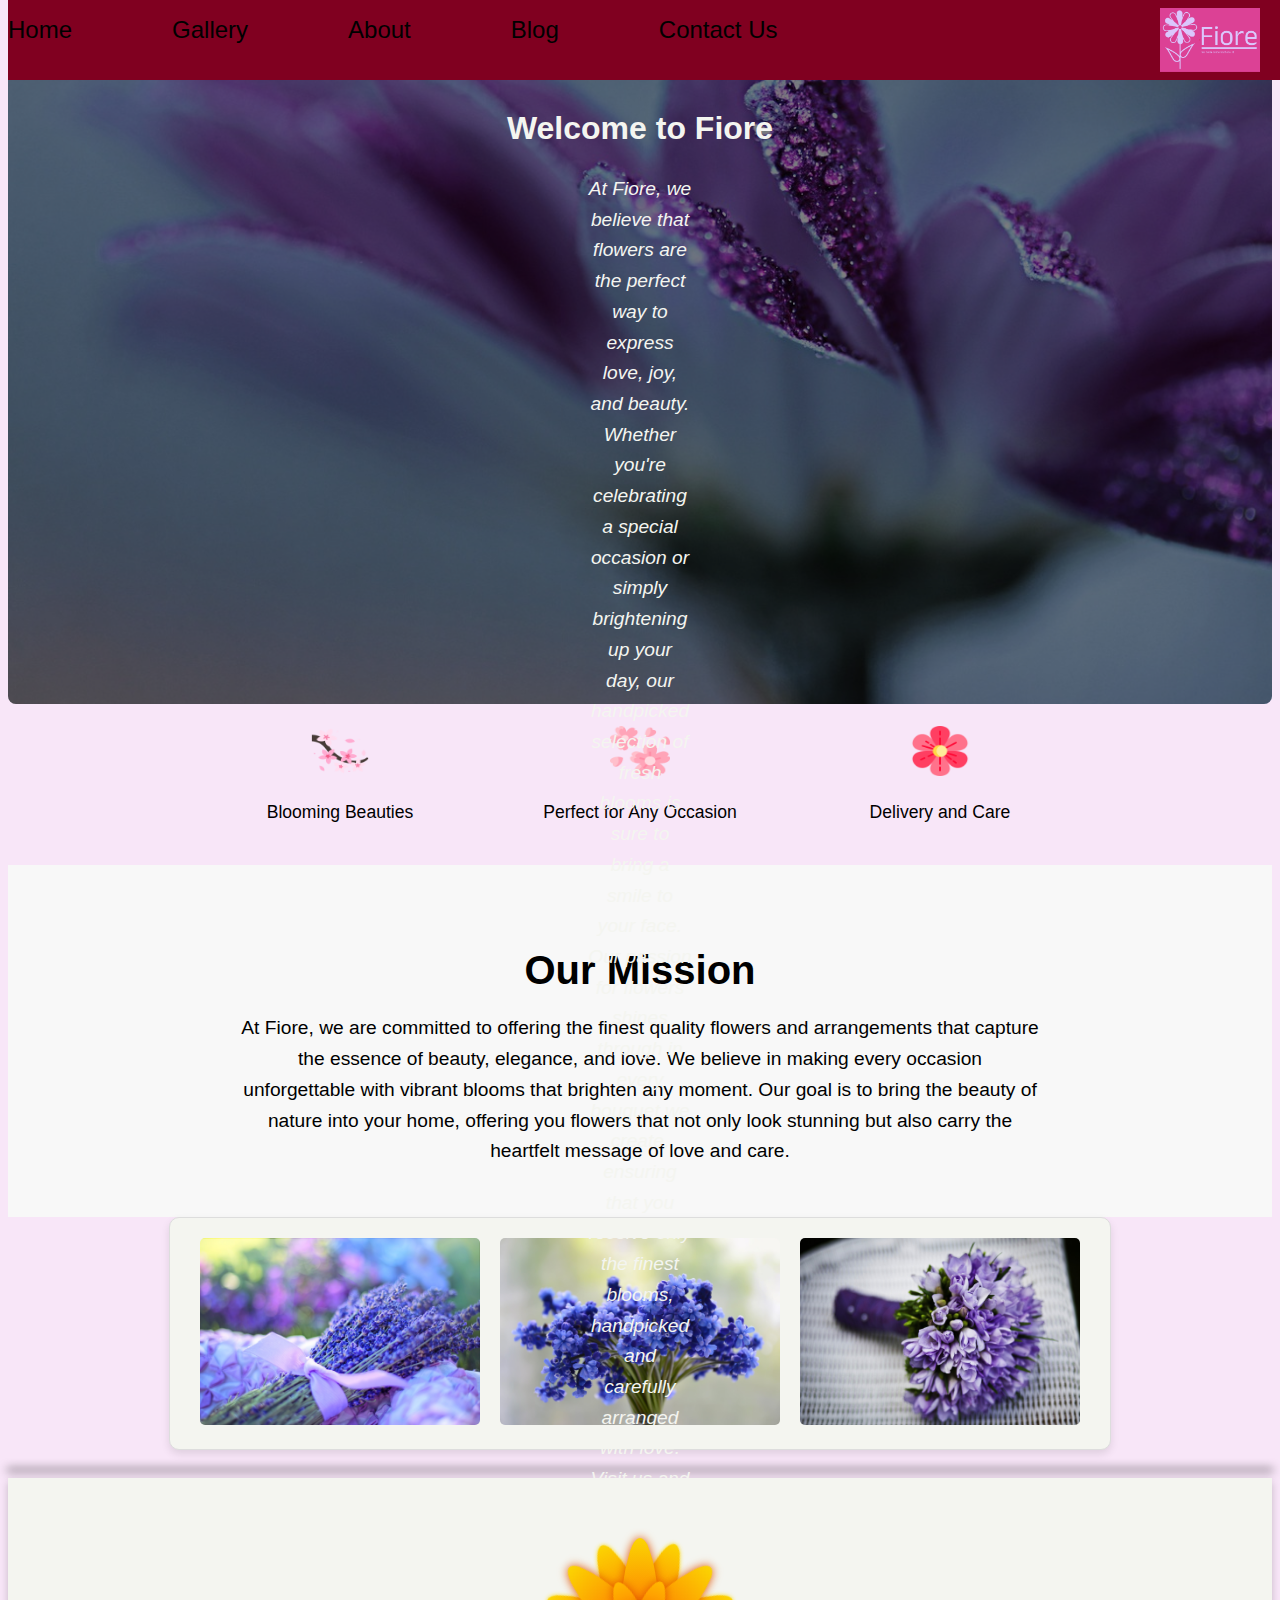
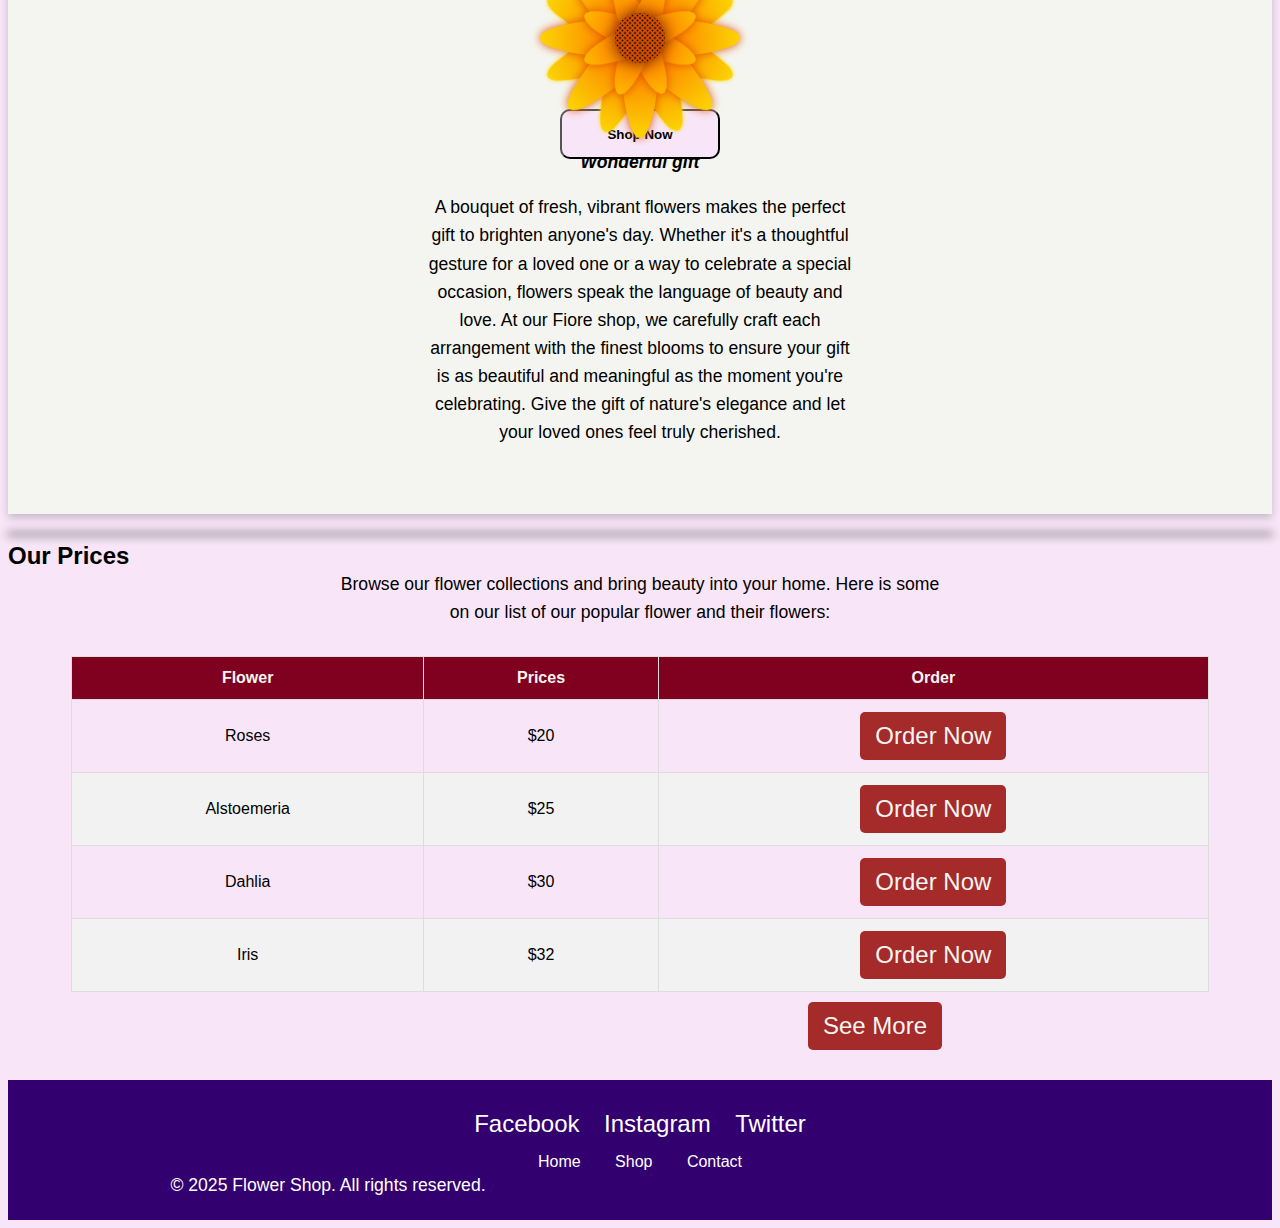
<file: index.html>
<!DOCTYPE html>
<html lang="en">
<head>
    <meta charset="UTF-8">
    <meta name="viewport" content="width=device-width, initial-scale=1.0">
    <link rel="stylesheet" href="./css/style.css">
    <title>Fiore</title>
</head>
<body>
   
    <header>
        <img class ="logo" src="logo.png" alt="Fiore Logo">
        
        <nav>
           <ul>
              <li><a href="index.html">Home</a></li>
              <li><a href="./main/Gallery.html">Gallery</a></li>
              <li><a href="./main/About.html">About</a></li>
              <li><a href="./main/Blog.html">Blog</a></li>
              <li><a href="./main/Contact.html">Contact Us</a></li>
           </ul>
        </nav>
    </header>
    <main class="home">
    <section class="welcome">
       <div class="welcome-text"> <h2>Welcome to Fiore</h2>
        <p class="welcome-paragraph">At Fiore, we believe that flowers are the perfect way to express love, joy, and beauty. Whether you're celebrating a special occasion or simply brightening up your day, our handpicked selection of fresh blooms is sure to bring a smile to your face. Our passion for flowers shines through in every bouquet we create, ensuring that you receive only the finest blooms, handpicked and carefully arranged with love. Visit us and let us help you bring the beauty of nature into your life!</p>
        <button class="shop">Shop Now</button>
    </div>
    </section>

    <section class="flex-container">
        <div class="flower_1">
            <img src="./images/cherry-blossom.png" alt="cherry-blossom">
            <p>Blooming Beauties</p>
        </div>
        <div class="flower_2">
            <img src="./images/sakura.png" alt="sakura">
            <p>Perfect for Any Occasion</p>
        </div>
        <div class="flower_3">
            <img src="./images/flower.png" alt="flower">
            <p>Delivery and Care</p>
        </div>
    </section>
    
    <section class="mission">
        <h2>Our Mission</h2>
        <p>At Fiore, we are committed to offering the finest quality flowers and arrangements that capture the essence of beauty, elegance, and love. We believe in making every occasion unforgettable with vibrant blooms that brighten any moment. Our goal is to bring the beauty of nature into your home, offering you flowers that not only look stunning but also carry the heartfelt message of love and care.</p>
    </section>

    <section class="wonderful-gift">
        <div class="photo-card">
            <div class="left-side">
                <img class="purple" src="images/lavenders-2482374_1280.jpg" alt="purple bouquet">
            </div>
            <div class="middle-side">
                <img class="purple" src="images/flowers-3453729_1280.jpg" alt="purple bouquet">
            </div>
            <div class="right-side">
                <img class="purple" src="images/bouquet-168831_1280.jpg" alt="purple bouquet">
            </div>
        </div>
    </section>
    
    <hr>
    <section class="wonderful-gifts-section">
        <div class="flower">
            <div class="mid"></div>
            <div class="Petal1 p1"></div>
            <div class="Petal1 p2"></div>
            <div class="Petal1 p3"></div>
            <div class="Petal1 p4"></div>
            <div class="Petal2 p1"></div>
            <div class="Petal2 p2"></div>
            <div class="Petal2 p3"></div>
            <div class="Petal2 p4"></div>
            <div class="Petal3 p1"></div>
            <div class="Petal3 p2"></div>
            <div class="Petal3 p3"></div>
            <div class="Petal3 p4"></div>
        </div>
        <div class="wonder-ful">
            <h3 class="wonderful-gifts-header"><span style="font-style: italic;">Wonderful gift</span></h3>
            <p class="wonderful-gifts-par">A bouquet of fresh, vibrant flowers makes the perfect gift to brighten anyone's day. Whether it's a thoughtful gesture for a loved one or a way to celebrate a special occasion, flowers speak the language of beauty and love. At our Fiore shop, we carefully craft each arrangement with the finest blooms to ensure your gift is as beautiful and meaningful as the moment you're celebrating. Give the gift of nature's elegance and let your loved ones feel truly cherished.</p> 
        </div>
    </section>
    <hr> 
    <section class="Prices">
        <h2 id="prices-header">Our Prices</h2>
        <p class="prices-paragragh">Browse our flower collections and bring beauty into your home. Here is some on our list of our popular flower and their flowers: </p>
        <table>
            <thead>
                <tr><th>Flower</th><th>Prices</th><th>Order</th></tr>
            </thead>
            <tbody>
                <tr>
                    <td>Roses</td><td>$20</td>
                    <td><a href="#" class="button">Order Now</a></td>
                </tr>
                <tr>
                    <td>Alstoemeria</td><td>$25</td>
                    <td><a href="#" class="button">Order Now</a></td>
                </tr>
                <tr>
                    <td>Dahlia</td><td>$30</td>
                    <td><a href="#" class="button">Order Now</a></td>
                </tr>
                <tr>
                    <td>Iris</td><td>$32</td>
                    <td><a href="#" class="button">Order Now</a></td>
                </tr>
            </tbody>
        </table>
        <a href="#" class="button see-more" margin-left="">See More</a>
    </section>
   </main>
   <footer>  
    <div class="social-links">
        <a href="#" target="_blank">Facebook</a>
        <a href="#" target="_blank">Instagram</a>
        <a href="#" target="_blank">Twitter</a>
    </div>
    <div class="footer-nav">
        <a href="#">Home</a>
        <a href="#">Shop</a>
        <a href="#">Contact</a>
    </div>
    <p>&copy; 2025 Flower Shop. All rights reserved.</p>
</footer>
</body>
</html>
</file>
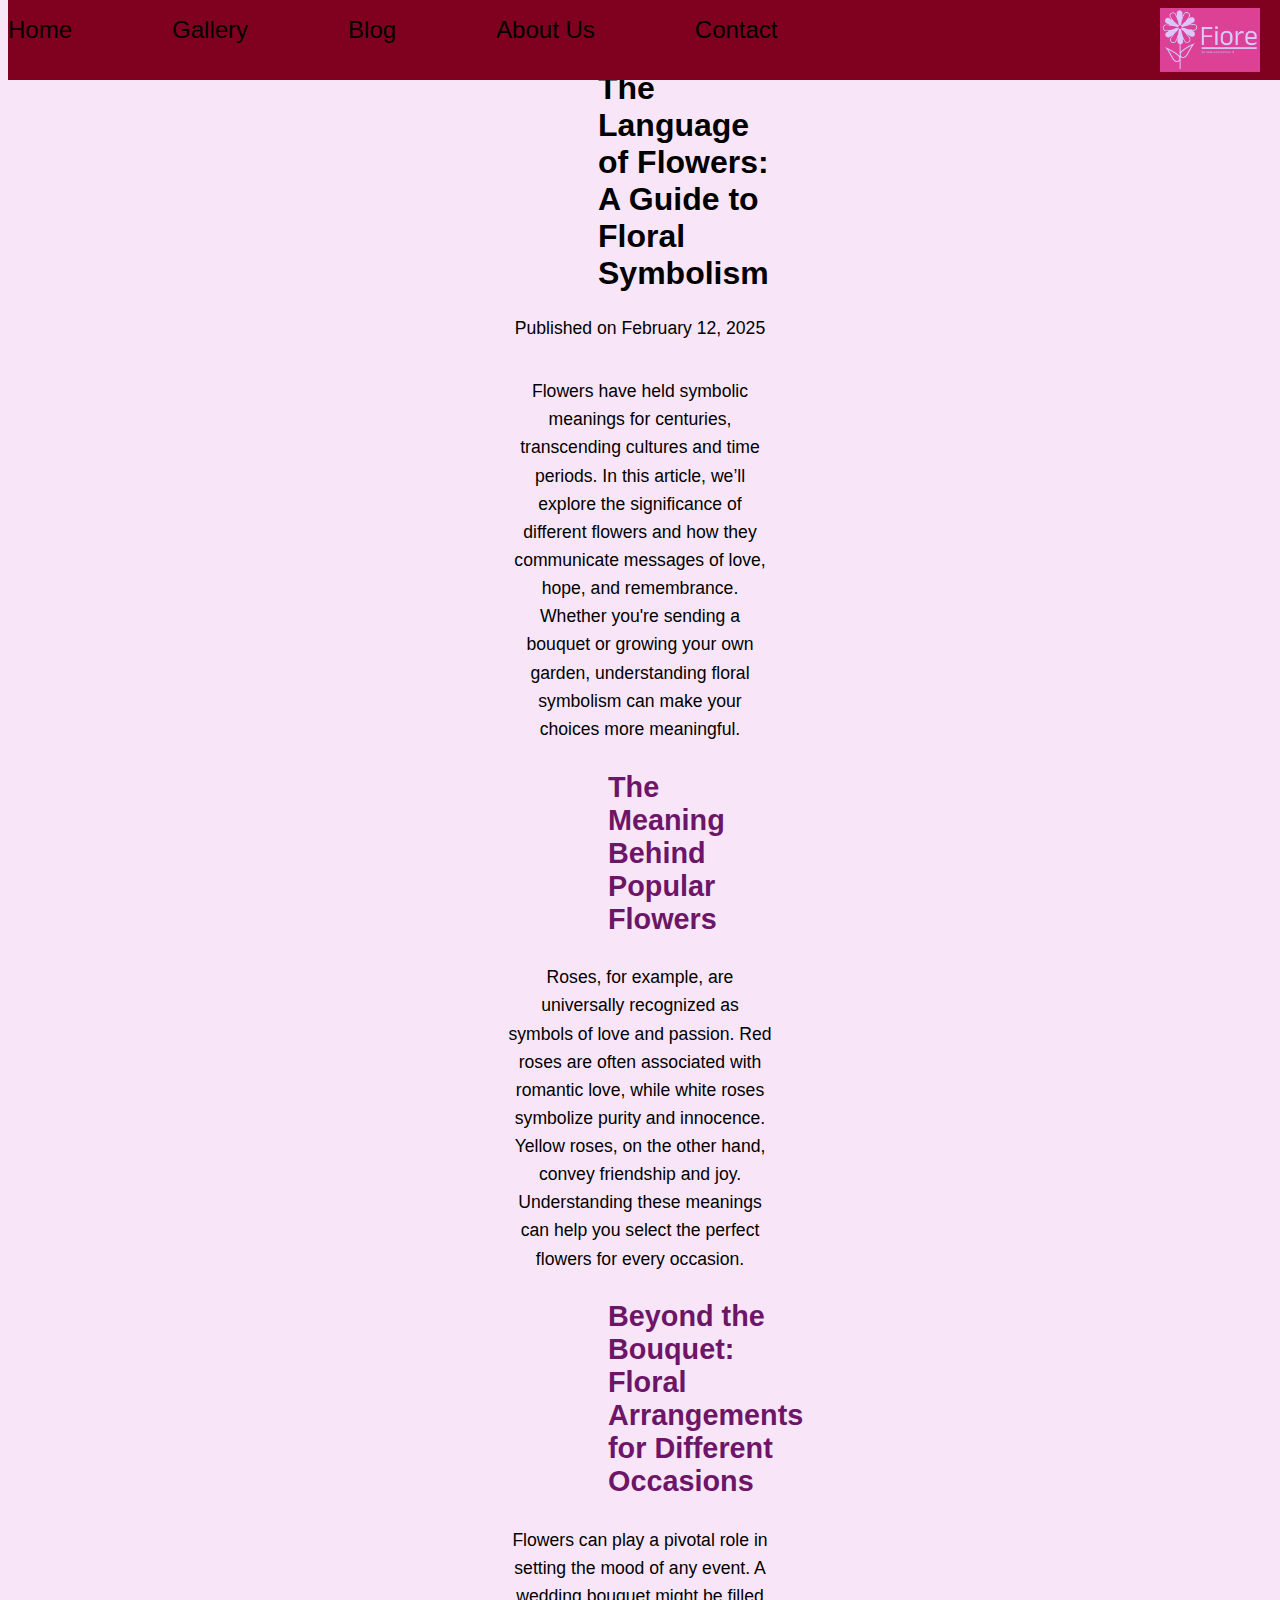
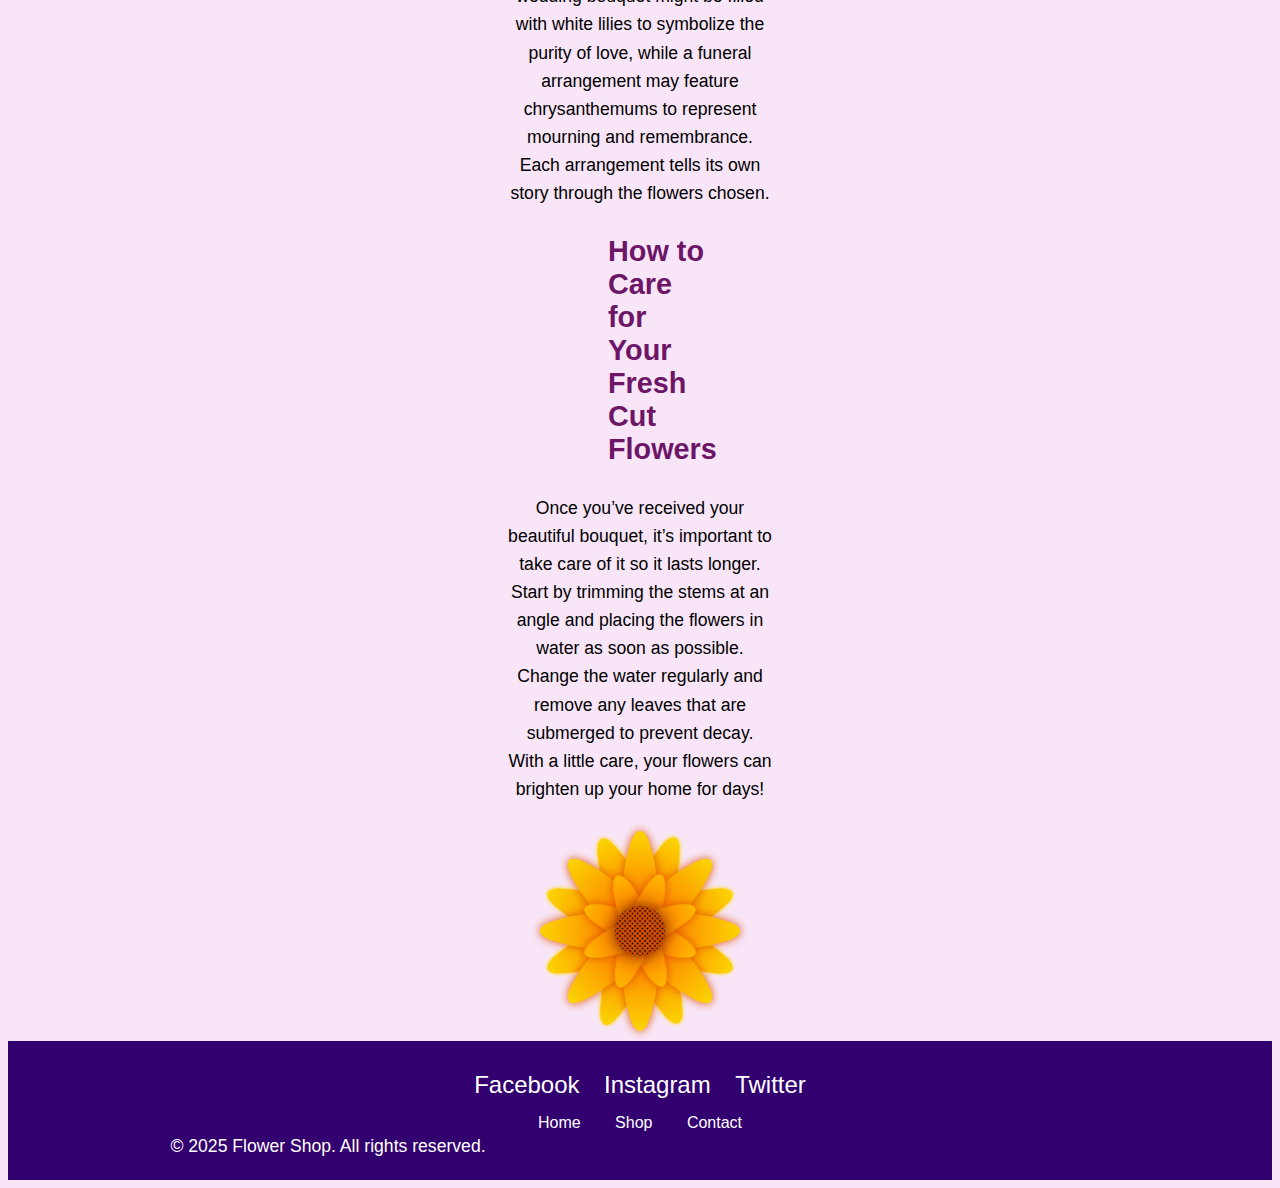
<file: main/Blog.html>
<html lang="en">
<head>
    <meta charset="UTF-8">
    <meta name="viewport" content="width=device-width, initial-scale=1.0">
    <title>Flower Shop Blog</title>
   
    <link rel="stylesheet" href="../css/style.css">
</head>
<body>
    <header>
        <img class ="logo"  src="../logo.png" alt="Fiore Flower Shop Logo">
        <nav>
            <ul>
                <li><a href="../index.html">Home</a></li>
                <li><a href="Gallery.html">Gallery</a></li>
                <li><a href="Blog.html">Blog</a></li>
                <li><a href="About.html">About Us</a></li>
                <li><a href="Contact.html">Contact</a></li>
             </ul>
        </nav>
    </header>
    <main class="Article">
        <div class="container">
            <article>
                <header>
                  
                    </div>
                    <h1 class="blog-header">The Language of Flowers: A Guide to Floral Symbolism</h1>
                    <p class="date">Published on February 12, 2025</p>
                </header>
                <section class="content">

                    <p>
                        Flowers have held symbolic meanings for centuries, transcending cultures and time periods. In this article, we’ll explore the significance of different flowers and how they communicate messages of love, hope, and remembrance. Whether you're sending a bouquet or growing your own garden, understanding floral symbolism can make your choices more meaningful.
                    </p>
                    <h2 class="article-sub">The Meaning Behind Popular Flowers</h2>
                    <p>
                        Roses, for example, are universally recognized as symbols of love and passion. Red roses are often associated with romantic love, while white roses symbolize purity and innocence. Yellow roses, on the other hand, convey friendship and joy. Understanding these meanings can help you select the perfect flowers for every occasion.
                    </p>
                    <h2 class="article-sub">Beyond the Bouquet: Floral Arrangements for Different Occasions</h2>
                    <p>
                        Flowers can play a pivotal role in setting the mood of any event. A wedding bouquet might be filled with white lilies to symbolize the purity of love, while a funeral arrangement may feature chrysanthemums to represent mourning and remembrance. Each arrangement tells its own story through the flowers chosen.
                    </p>
                    <h2 class="article-sub">How to Care for Your Fresh Cut Flowers</h2>
                    <p>
                        Once you’ve received your beautiful bouquet, it’s important to take care of it so it lasts longer. Start by trimming the stems at an angle and placing the flowers in water as soon as possible. Change the water regularly and remove any leaves that are submerged to prevent decay. With a little care, your flowers can brighten up your home for days!
                    </p>
                </section>
                <section class="left"> 
                    <div class="flower">
                        <div class="mid">
                        </div>
                        <div class="Petal1 p1">
                        </div>
                        <div class="Petal1 p2">
                        </div>
                        <div class="Petal1 p3">
                        </div>
                        <div class="Petal1 p4">
                        </div>
                        <div class="Petal2 p1">
                        </div>
                        <div class="Petal2 p2">
                        </div>
                        <div class="Petal2 p3">
                        </div>
                        <div class="Petal2 p4">
                        </div>
                        <div class="Petal3 p1">
                        </div>
                        <div class="Petal3 p2">
                        </div>
                        <div class="Petal3 p3">
                        </div>
                        <div class="Petal3 p4">
                        </div>
                      </div>
            </article>
        </div>
    </main>
    <footer>  
        <div class="social-links">
            <a href="#" target="_blank">Facebook</a>
            <a href="#" target="_blank">Instagram</a>
            <a href="#" target="_blank">Twitter</a>
        </div>
        <div class="footer-nav">
            <a href="#">Home</a>
            <a href="#">Shop</a>
            <a href="#">Contact</a>
        </div>
        <p>&copy; 2025 Flower Shop. All rights reserved.</p>
    </footer>
</body>
</html>
</file>
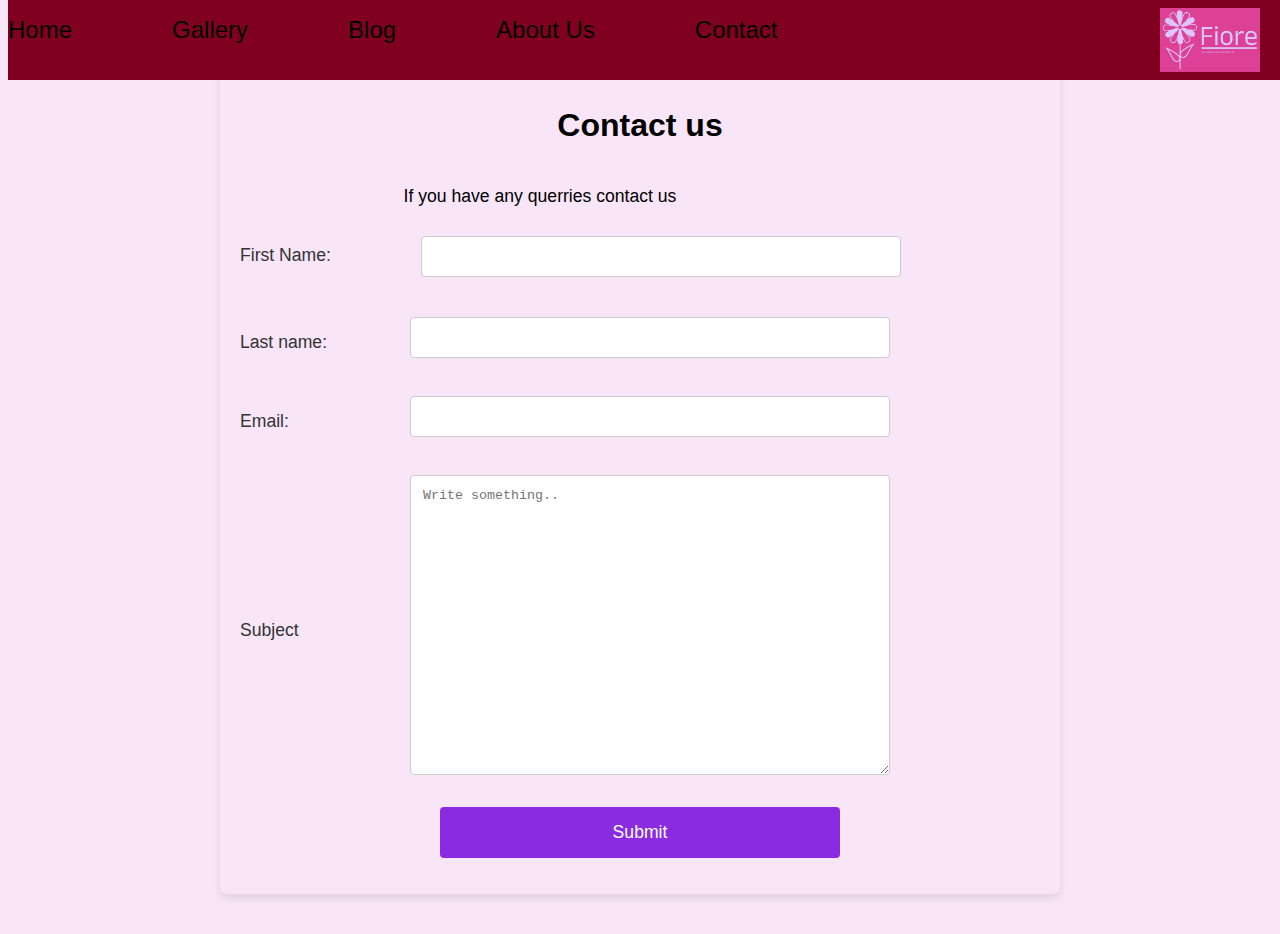
<file: main/Contact.html>
<html lang="en">
<head>
    <meta charset="UTF-8">
    <meta name="viewport" content="width=device-width, initial-scale=1.0">
    <link rel="stylesheet" href="../css/style.css">
    <title>Contact Us</title>
</head>
<body>
    <header>
        <img class ="logo"src="../logo.png" alt="Fiore Flower Shop Logo">
        <nav>
           <ul>
              <li><a href="../index.html">Home</a></li>
              <li><a href="Gallery.html">Gallery</a></li>
              <li><a href="Blog.html">Blog</a></li>
              <li><a href="About.html">About Us</a></li>
              <li><a href="Contact.html">Contact</a></li>
           </ul>
        </nav>
    </header>
    <main class="contact">
        <h1>Contact us</h1>
        <p>If you have any querries contact us</p>
        <form >
           <div class="form-goup"> 
            <label for="fname">First Name: </label>
            <input type="text" id="fname" name="fname"  required><br><br>
        </div>
            <div class="form-group">
                <label for="lname">Last name:</label>
  <input type="text" id="lname" name="lname" required><br><br>
            </div>
  <div class="form-group">
    <label for="email">Email:</label>
  <input type="email" id="email" name="email"><br><br>
  
  </div>
 <div class="form-group"> <label for="subject">Subject</label>
    <textarea id="subject" name="subject" placeholder="Write something.." style="height:300px"></textarea></div>

  <input type="submit" value="Submit">
        </form>
    </main>
</body>
</html>
</file>
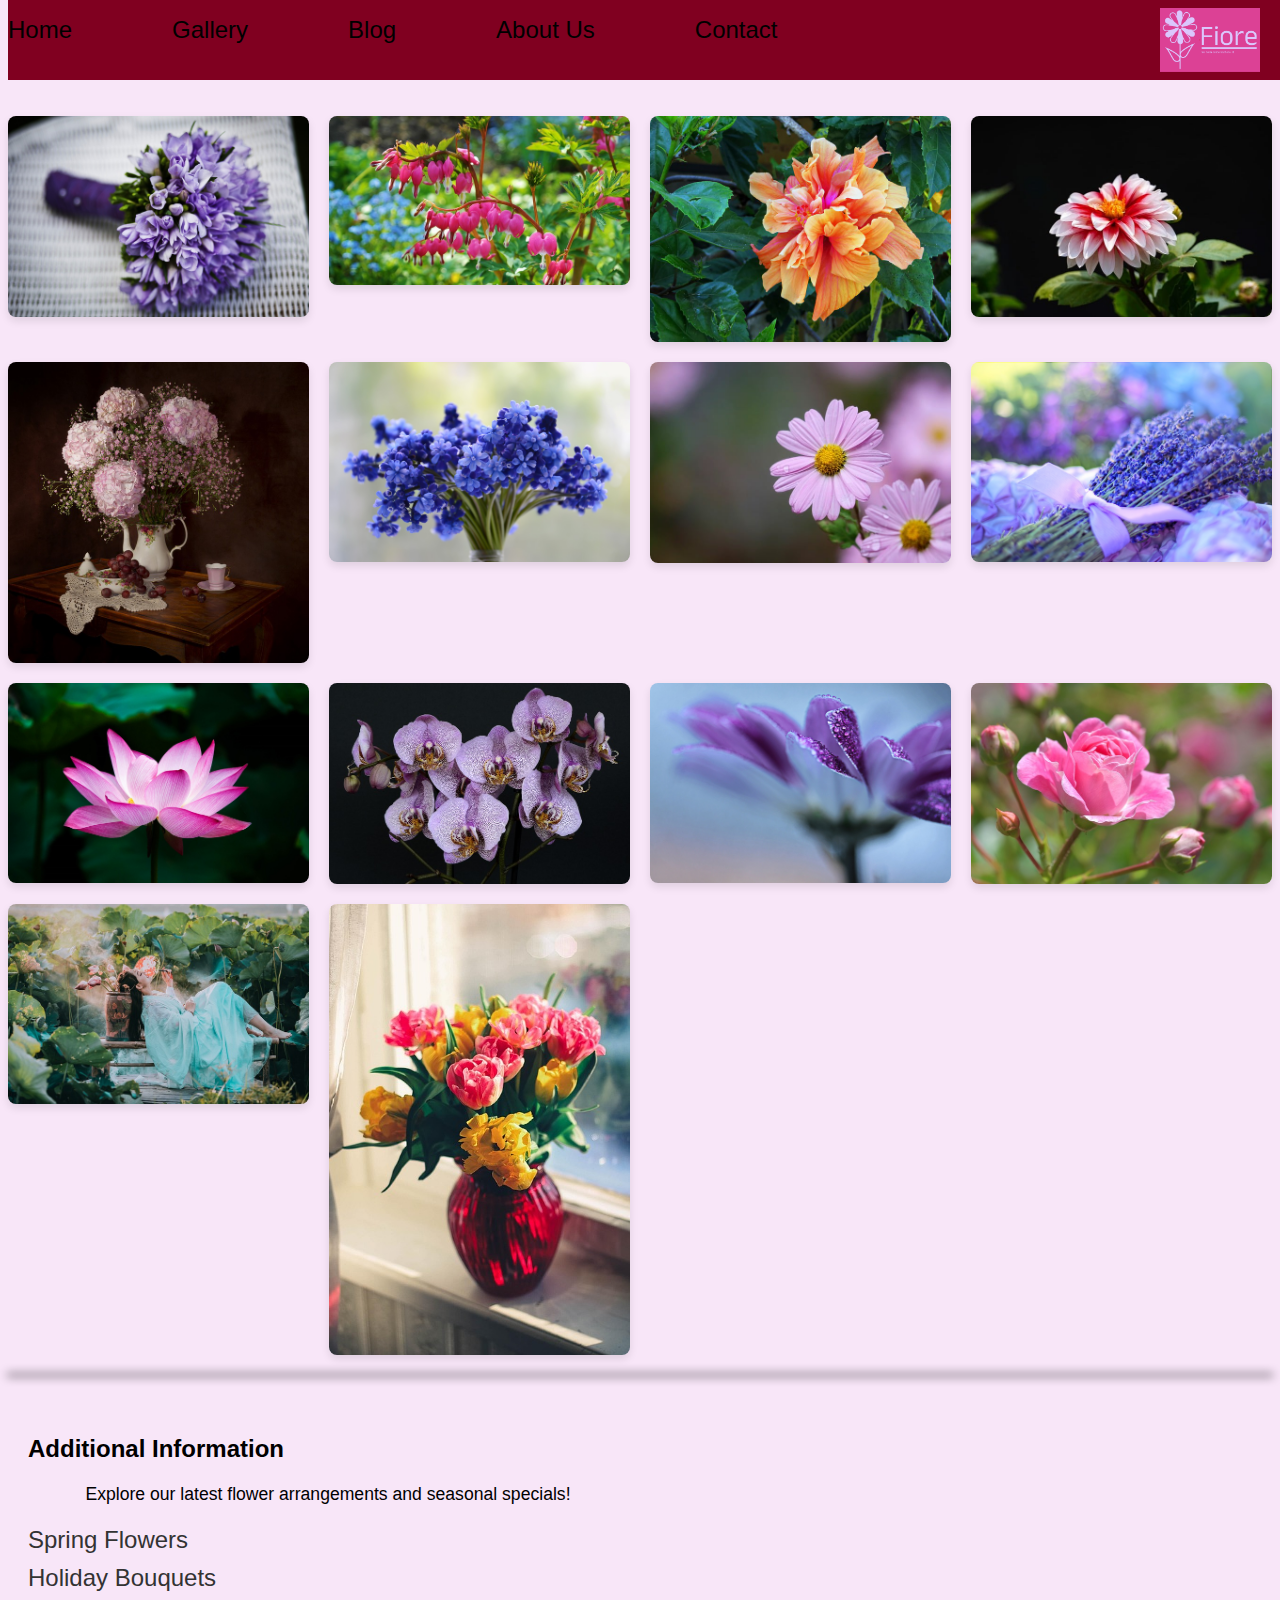
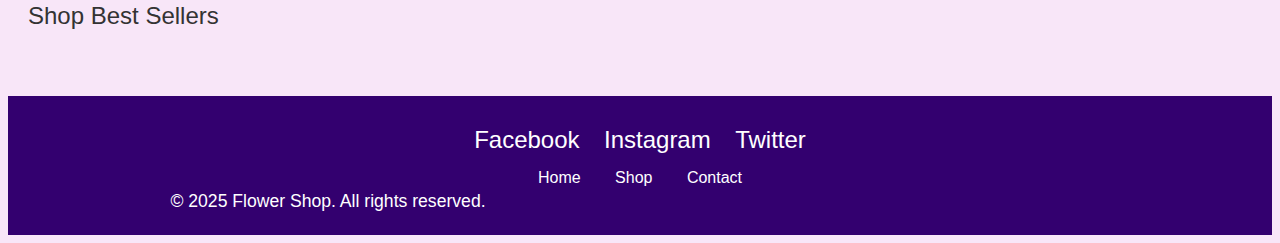
<file: main/Gallery.html>
<html lang="en">
<head>
    <meta charset="UTF-8">
    <meta name="viewport" content="width=device-width, initial-scale=1.0">
    <title>Fiore Gallery</title>
   
    <link rel="stylesheet" href="../css/style.css">
</head>
<body>
    <header>
        <img class ="logo"  src="../logo.png" alt="Fiore Flower Shop Logo">
        <nav>
            <ul>
                <li><a href="../index.html">Home</a></li>
                <li><a href="Gallery.html">Gallery</a></li>
                <li><a href="Blog.html">Blog</a></li>
                <li><a href="About.html">About Us</a></li>
                <li><a href="Contact.html">Contact</a></li>
             </ul>
        </nav>
    </header>
    <main>
        <div class="galleryblock">
            <div class="image1"><img src="../images/bouquet-168831_1280.jpg" alt=""></div>
            <div class="image2"><img src="../images/asian-bleeding-heart-748549_640.jpg" alt=""></div>
            <div class="image3"><img src="../images/double-hibiscus-1941160_640.jpg" alt=""></div>
            <div class="image4"><img src="../images/flower-8063961_640.jpg" alt=""></div>
            <div class="image5"><img src="../images/flowers-1202401_640.jpg" alt=""></div>
            <div class="image6"><img src="../images/flowers-3453729_1280.jpg" alt=""></div>
            <div class="image7"><img src="../images/gujeolcho-7747813_640.jpg" alt=""></div>
            <div class="image8"><img src="../images/lavenders-2482374_1280.jpg" alt=""></div>
            <div class="image9"><img src="../images/lotus-978659_1280.jpg" alt=""></div>
            <div class="image10"><img src="../images/orchids-1528330_640.jpg" alt=""></div>
            <div class="image11"><img src="../images/purple-flower-7107429_1280.jpg" alt=""></div>
            <div class="image12"><img src="../images/rose-3475452_640.jpg" alt=""></div>
            <div class="image13"><img src="../images/woman-5584373_640.jpg" alt=""></div>
            <div class="image14"><img src="../images/vase-1838553_640.jpg" alt=""></div>
            
        </div>
        <hr>
        <aside>
            <h2>Additional Information</h2>
            <p>Explore our latest flower arrangements and seasonal specials!</p>
            <ul>
                <li><a href="#">Spring Flowers</a></li>
                <li><a href="#">Holiday Bouquets</a></li>
                <li><a href="#">Shop Best Sellers</a></li>
            </ul>
        </aside>
    </main>
    <footer>  
        <div class="social-links">
            <a href="#" target="_blank">Facebook</a>
            <a href="#" target="_blank">Instagram</a>
            <a href="#" target="_blank">Twitter</a>
        </div>
        <div class="footer-nav">
            <a href="#">Home</a>
            <a href="#">Shop</a>
            <a href="#">Contact</a>
        </div>
        <p>&copy; 2025 Flower Shop. All rights reserved.</p>
    </footer>
</body>
</html>
</file>
<file: css/style.css>
:root {
  --primary-color: #800020;
  --secondary-color: #EADDCA;
  --tertiary-color: #A52A2A;
  --background-color: #f8e6f8;
  --white-color:  #F4F5F0;
  --black-color: #000;
  --flower-gradient-start: #ff5e00;
  --flower-gradient-middle: #ffbb00;
  --flower-gradient-end: #fbd702;
  --box-shadow-color: rgba(0, 0, 0, 0.1);
  --box-shadow-hover: rgba(0, 0, 0, 0.2);
}

body {
  background-color: var(--background-color);
  font-family: 'Segoe UI', Tahoma, Geneva, Verdana, sans-serif;
}

.logo{
  width: 100px;
  z-index: 3;
  position: fixed;
  right: 20px;
}

header {
  display: inline;
  padding: 10px;
  z-index: 1;
}

nav {
  width: 100%;
  position: fixed;
  top: 0;
  height: 80px;
  background-color: var(--primary-color);
  z-index: 2;
  transition: background-color 0.3s ease;
}

main.home {
  margin-top: 3%;
}

nav::after {
  color: var(--white-color);
}

nav ul {
  list-style-type: none;
  padding: 0;
  margin-right: 10%;
  display: flex;
}

nav li {
  margin-right: 100px;
}

nav li:last-child {
  margin-right: 0;
}

a {
  color: var(--black-color);
  font-size: 1.5rem;
  text-decoration: none;
  font-weight: 100;
}

a:hover {
  background-color: var(--secondary-color);
}

.welcome {
  text-align: center;
  padding: 20px;
  margin-top: 20px;
  border-radius: 8px;
  background-image: url('../images/purple-flower-7107429_1280.jpg');
  background-size: cover;
  background-position: center;
  background-repeat: no-repeat;
  height: 600px;
  color: var(--white-color);
  position: relative;
  z-index: 1;
}

.welcome::before {
  content: ''; 
  position: absolute;
  top: 0;
  left: 0;
  right: 0;
  bottom: 0;
  background: rgba(0, 0, 0, 0.5);
  border-radius: 8px;
  z-index: 1;
}

.welcome > * {
  position: relative;
  z-index: 2;
}

.welcome-text {
  margin: 10px 10px;
}

.welcome h2 {
  font-size: 2rem;
}

.welcome-paragraph {
  font-style: italic;
  margin: 0 550px;
  line-height: 1.6;
  font-size: 1.2em;
}
@media (max-width: 768px) {
  
  nav{
    width:61%;
    padding: 10px 20px;
    align-items: flex-start;
  }
  nav ul {
    
    align-items: center;
    margin-right: 0;
  }
  nav li {
    margin-right: 0;
    margin-bottom: 15px; 
    padding:10px;
  }
  .logo {
    width: 80px; 
    margin-right: 320px;
  }
}

.shop {
  border-radius: 10px;
  height: 50px;
  width: 160px;
  cursor: pointer;
  transition: background-image 0.3s ease;
  font-weight: bold;
  margin-top: 30px;
  background-color: var(--background-color);
}

.shop:hover {
  background-image: linear-gradient(to right, var(--secondary-color), var(--tertiary-color), #8c57b1);
  color: var(--white-color);
}

.flex-container {
  display: flex;
  justify-content: center;
  margin: 20px 40px;
  padding: 0px;
}

.flex-container > div {
  margin: 1px;
  padding: 1px;
  text-align: center;
  width: 25%;
}

.flex-container img {
  width: 60px;
  height: 50px;
}

.flex-container h3 {
  font-size: 1.2rem;
  margin-top: 10px;
}

@media (max-width: 768px) {
  .flex-container {
    flex-direction: column;
    align-items: center;
  }
  .flex-container > div {
    width: 100%; 
    margin-bottom: 20px;
  }
  .flex-container img {
    width: 100px; 
  }
}

.wonderful-gift {
  display: flex;
  justify-content: center;
  
}

.photo-card {
  display: flex;
  flex-direction: row;
  justify-content: space-between;
  width: 100%;
  max-width: 900px;
  padding: 20px;
  border: 1px solid #ddd;
  border-radius: 10px;
  background-color: var(--white-color);
  box-shadow: 0 4px 8px var(--box-shadow-color);
}

.left-side, .middle-side, .right-side {
  margin: 0 10px;
}

img.purple {
  width: 100%;
  height: auto;
  border-radius: 5px;
}

.purple-bouquet {
  width: 100%;
  max-width: 100%;
  height: auto;
  background-color: var(--white-color);
  border-style: hidden;
  box-shadow: 0 4px 8px var(--box-shadow-hover);
  transition: 0.3s;
  padding: 30px;
  z-index: 9;
}



.wonderful-gifts-section {
  text-align: center;
  max-width: 1900px;
  justify-content: center;
  background-color: var(--white-color);
  box-shadow: 0 4px 8px var(--box-shadow-hover);
  transition: 0.3s;
  padding: 50px 20px;
}

.wonder-ful {
  margin-left: 400px;
  margin-right: 400px;
  text-align: center;
  left: 200px;
  right: 200px;
}

.wonderful-gifts-header, p {
  text-align: center;
  max-width: 600px;
  line-height: 1.6;
  font-size: 1.1em;
}

.wonderful-gifts-section:hover {
  box-shadow: 0 8px 16px var(--box-shadow-hover);
}

.flower {
  height: 100px;
  width: 200px;
  margin: 60px auto;
  display: flex;
  align-items: center;
  justify-content: center;
  position: relative;
  animation: rotateFlower 10s linear infinite;
}
@media(max-width: 768px) {
  .wonderful-gifts-section {
    padding: 30px 10px;
  }

  .wonder-ful {
    margin-left: 20px;
    margin-right: 20px;
    left: 0;
    right: 0;
  }

  .wonderful-gifts-header, p {
    font-size: 1em;
    line-height: 1.5;
    padding: 0 10px;
  }
}
.mid {
  width: 50px;
  height: 50px;
  border-radius: 50%;
  background: radial-gradient(circle, var(--black-color), var(--flower-gradient-start), var(--black-color));
  z-index: 4;
  background-size: 5px 5px;
  filter: drop-shadow(0 0 8px #682600);
}

.mission {
  padding: 50px 20px;
  background-color: #f8f8f8;
  text-align: center;
}

.mission h2 {
  font-size: 2.5rem;
  margin-bottom: 20px;
}

.mission p {
  font-size: 1.2em;
  line-height: 1.6;
  max-width: 800px;
  margin: 0 auto;
}

.Petal1 {
  position: absolute;
  left: 40px;
  z-index: 3;
  width: 120px;
  height: 30px;
  border-radius: 50%;
  background: radial-gradient(circle, var(--flower-gradient-start), var(--flower-gradient-middle));
  filter: drop-shadow(0 0 5px #e05200);
}

.Petal1.p1 {
  transform: rotate(22.5deg);
}
.Petal1.p2 {
  transform: rotate(67.5deg);
}
.Petal1.p3 {
  transform: rotate(110.5deg);
}
.Petal1.p4 {
  transform: rotate(157.5deg);
}

.Petal2 {
  position: absolute;
  left: 0;
  z-index: 2;
  width: 200px;
  height: 40px;
  border-radius: 50%;
  background: radial-gradient(circle, var(--flower-gradient-start), var(--flower-gradient-end));
  filter: drop-shadow(0 0 5px #e05200);
}

.Petal2.p1 {
}
.Petal2.p2 {
  transform: rotate(90deg);
}
.Petal2.p3 {
  transform: rotate(45deg);
}
.Petal2.p4 {
  transform: rotate(135deg);
}

.Petal3 {
  position: absolute;
  left: 0px;
  z-index: 1;
  width: 200px;
  height: 40px;
  border-radius: 50%;
  background: radial-gradient(circle, var(--flower-gradient-start), var(--flower-gradient-end));
  filter: drop-shadow(0 0 2px #fbd702);
}

.Petal3.p1 {
  transform: rotate(22.5deg);
}
.Petal3.p2 {
  transform: rotate(67.5deg);
}
.Petal3.p3 {
  transform: rotate(110.5deg);
}
.Petal3.p4 {
  transform: rotate(157.5deg);
}

@keyframes rotateFlower {
  from {
      transform: rotate(0deg);
  }
  to {
      transform: rotate(360deg);
  }
}

table {
  width: 90%;
  border-collapse: collapse;
  margin-top: 30px;
  margin-left: 5%;
}

th, td {
  padding: 12px;
  text-align: center;
  border: 1px solid #ddd;
}

th {
  background-color: var(--primary-color);
  color: var(--white-color);
}

tr:nth-child(even) {
  background-color: #f2f2f2;
}

.button {
  background-color: var(--tertiary-color);
  color: var(--white-color);
  padding: 10px 15px;
  border: none;
  cursor: pointer;
  text-decoration: none;
  display: inline-block;
  border-radius: 5px;
}

.button:hover {
  background-color:var(--primary-color);
}

.prices-paragragh {
  margin: 0 auto;
}

#prices-header {
  margin: 0 auto;
  align-items: center;
  
}

hr {
  margin-top: 20px;
  border: 0;
  height: 0;
  box-shadow: 0 0 10px 1px black;
}

.see-more {
  margin-top: 10px;
  margin-left: 800px;
}
.see-more:hover{
  background-color: var(--primary-color);
}
@media(max-width: 768px) {
  header {
      align-items: center;
      margin: 60px 20px;
  }
  .welcome {
      height: auto;
      padding: 20px 10px;
  }

  .welcome-text {
      margin: 60px 20px;
  }

  .welcome h2 {
      font-size: 1.5rem;
  }

  .welcome-paragraph {
      margin: 0 20px;
      font-size: 1.1em;
  }
}

@media(max-width: 768px){
  header{
    align-items: center;
    margin:60px 20px;
  }
 
  .welcome {
    height: auto; 
    padding: 20px 10px; 
}

.welcome-text {
    margin: 60px 20px; 
}

.welcome h2 {
    font-size: 1.5rem; 
}

.welcome-paragraph {
    margin: 0 20px; 
    font-size: 1.1em;
}
}

/* footer */

footer {
    background-color: #33006F;
    color: white;
    padding: 20px;
    text-align: center;
    margin-top: 30px;
}
footer p {
    margin: 0;
}
.social-links {
    margin-top: 10px;
}
.social-links a {
    color: white;
    margin: 0 10px;
    text-decoration: none;
    font-size: 1.5rem;
}
.social-links a:hover {
    color: #EE82EE;
}
.footer-nav {
    margin-top: 15px;
}
.footer-nav a {
    color: white;
    margin: 0 15px;
    text-decoration: none;
    font-size: 1rem;
}
.footer-nav a:hover {
    color: #EE82EE;
}

/*  about page*/
.about-section {
    text-align: center;
    margin-top: 100px;
   
}
.about-header {
    font-size: 2rem;
    color: #33006F;
    margin-top: 10px;
    margin-left: 300px;;
    display: flex;
}
.about-section p {
    font-size: 1.1rem;
    color: #333;
    margin-left: 700px;
 margin-bottom:50px;
    text-align: justify;
}
iframe {
    width: 100%;
    height: 300px;
    border: none;
}


/*Blog page*/

.Article{
  justify-content: space-between;
  margin: 5px 500px;
}
.blog-header{
  align-items: center;
  margin-left:90px;
 
}

.date{
  text-decoration: double;
}
article .content {
  line-height: 1.6;
}
.article-sub{
  font-size: 1.8em;
    color: #6d1567;
    margin: 10px 100px;
}
article .content p {
  font-size: 1.1em;
}
.left{
  margin: 60px 0;
}








@media (max-width: 480px) {

 .content{
  align-items: center;
  margin: 10px auto;
 }
 }
/* contact Us page */

main.contact {
  max-width: 800px;
  margin: 40px auto;
  padding: 20px;
  box-shadow: 0 4px 8px rgba(13, 12, 12, 0.1);
  border-radius: 8px;
  display: flex;
  flex-direction: column;
  justify-content: space-between;


}

.form-group {
  display: flex;
  flex-direction: row;
  align-items: center;
  margin-bottom: 16px;
}
.contact h1,
.contact p {
  text-align: center;
  margin-bottom: 20px;
}

label {
  font-size: 1.1em;
  color: #333;
 
  width: 150px;
  margin-right: 20px;
  text-align: left;
  
}
#fname{
  margin-left:65px;
}

input[type=text], input[type="email"], textarea {
  width: 60%;
  max-width: 500px; 
  padding: 12px;
  border: 1px solid #ccc;
  border-radius: 4px;
  box-sizing: border-box;
  margin-top: 6px;
  margin-bottom: 16px;
  resize: vertical;
}

input[type="submit"] {
  color: white;
  padding: 15px;
  border: none;
  border-radius: 4px;
  font-size: 1.1em;
  cursor: pointer;
  transition: background-color 0.3s ease;
  margin-top: auto;
  align-self: center;
  width: 50%;
  max-width: 500px;
  background-color: #8A2BE2;
  margin-left: 200px;
}

input[type="submit"]:hover {
  background-color: #EE82EE;
}

textarea {
  resize: vertical;
}


/* Gallery page */
.galleryblock {
  display: grid;
  grid-template-columns: repeat(4, 1fr);
  gap: 20px;
 
  margin-top: 90px;
}

.galleryblock div {
  position: relative;
}

.galleryblock img {
  width: 100%;
  height: auto;
  border-radius: 8px;
  box-shadow: 0 4px 8px rgba(0, 0, 0, 0.1);
}

aside {
  
  padding: 20px;
  margin-top: 20px;
  border-radius: 8px;
}

aside h2 {
  font-size: 1.5em;
  margin-bottom: 15px;
}

aside ul {
  list-style-type: none;
  padding: 0;
}

aside ul li {
  margin-bottom: 10px;
}

aside ul li a {
  text-decoration: none;
  color: #333;
}

aside ul li a:hover {
  color: #8A2BE2;
}

.content {
  display: flex;
  flex-wrap: wrap;
  justify-content: space-between;
}
.main-content,
.galleryblock {
  margin-top: 120px; 
}


.galleryblock {
display: grid;
grid-template-columns: repeat(4, 1fr);
gap: 20px;
margin-top: 90px;
}

.galleryblock div {
position: relative;
}

.galleryblock img {
width: 100%;
height: auto;
border-radius: 8px;
box-shadow: 0 4px 8px rgba(0, 0, 0, 0.1);
}

@media (max-width: 768px) {
.galleryblock {
  grid-template-columns: repeat(2, 1fr);
}
}

@media (max-width: 480px) {
.galleryblock {
  grid-template-columns: 1fr;
}
}
</file>
